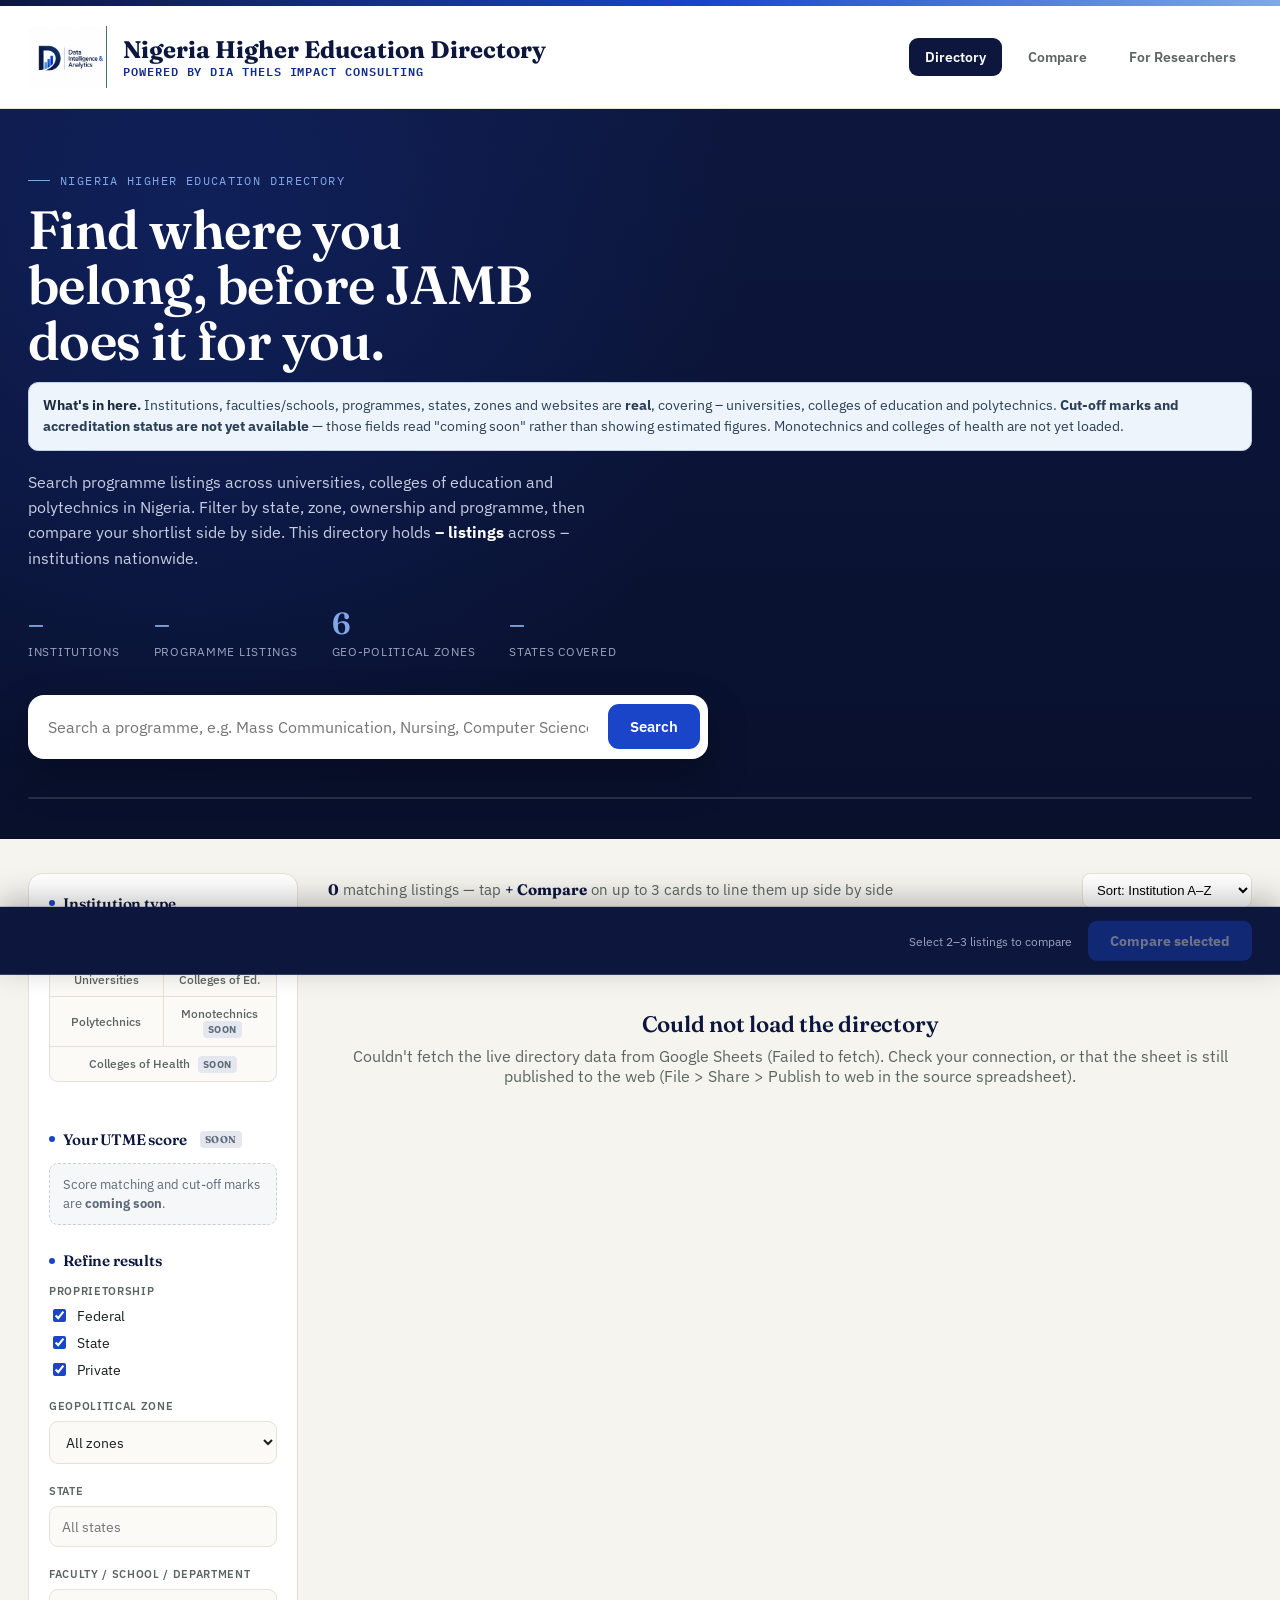
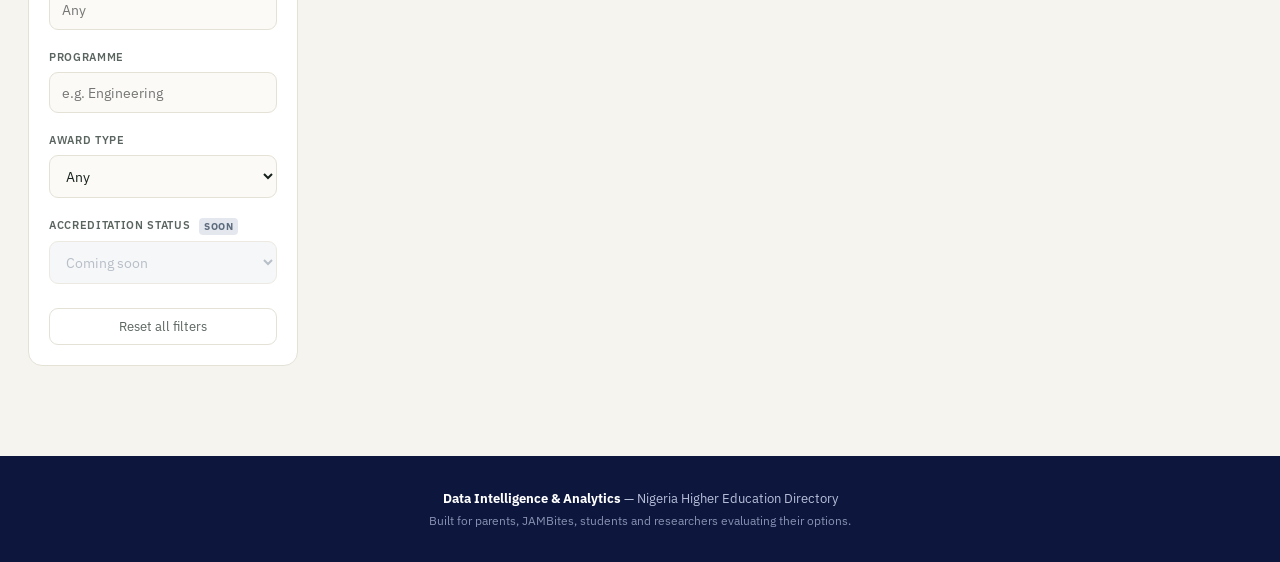
<file: index.html>
<!DOCTYPE html>
<html lang="en">
<head>
<meta charset="UTF-8">
<meta name="viewport" content="width=device-width, initial-scale=1.0">
<title>Nigeria Higher Education Directory</title>
<link rel="icon" type="image/png" href="assets/logo.png">
<link rel="preconnect" href="https://fonts.googleapis.com">
<link href="https://fonts.googleapis.com/css2?family=Fraunces:opsz,wght@9..144,400;9..144,500;9..144,600;9..144,700&family=IBM+Plex+Sans:wght@400;500;600;700&family=IBM+Plex+Mono:wght@400;500&display=swap" rel="stylesheet">
<link rel="stylesheet" href="css/styles.css">
</head>
<body>

<header class="site">
  <div class="accent-line"></div>
  <div class="header-inner">
    <div class="brand">
      <img src="assets/logo.png" alt="Data Intelligence & Analytics logo">
      <div class="brand-text">
        <span class="name">Nigeria Higher Education Directory</span>
        <span class="tag">Powered by DIA Thels Impact Consulting</span>
      </div>
    </div>
    <nav class="top">
      <button class="on" id="navDirectory">Directory</button>
      <button id="navCompare">Compare</button>
      <button id="navResearchers" data-tooltip="Coming soon &#8212; get information on Nigerian higher institutions">For Researchers</button>
    </nav>
  </div>
</header>

<section class="hero">
  <div class="hero-inner">
    <div class="eyebrow">Nigeria Higher Education Directory</div>
    <h1>Find where you belong, before JAMB does it for you.</h1>

<div class="datanote" role="note">
  <strong>What's in here.</strong>
  Institutions, faculties/schools, programmes, states, zones and websites are
  <b>real</b>, covering <span id="heroInstCount">–</span> universities, colleges of education and polytechnics.
  <b>Cut-off marks and accreditation status are not yet available</b> — those fields read
  "coming soon" rather than showing estimated figures. Monotechnics and colleges of health
  are not yet loaded.
</div>
<p class="sub">Search programme listings across universities, colleges of education and polytechnics in Nigeria. Filter by state, zone, ownership and programme, then compare your shortlist side by side. This directory holds <b><span id="subCount">–</span> listings</b> across <span id="heroInstCount2">–</span> institutions nationwide.</p>

    <div class="stats-row">
      <div class="stat"><div class="num mono" id="statInstitutions">–</div><div class="label">Institutions</div></div>
      <div class="stat"><div class="num mono" id="statProgrammes">–</div><div class="label">Programme listings</div></div>
      <div class="stat"><div class="num mono">6</div><div class="label">Geo-political zones</div></div>
      <div class="stat"><div class="num mono" id="statStates">–</div><div class="label">States covered</div></div>
    </div>

    <div class="searchbar">
      <input type="text" id="heroSearch" placeholder="Search a programme, e.g. Mass Communication, Nursing, Computer Science…">
      <button id="heroSearchBtn">Search</button>
    </div>

    <div class="zone-strip" id="zoneStrip"></div>
  </div>
</section>

<div class="layout">
  <button class="filter-toggle" id="filterToggle" aria-expanded="false" aria-controls="filterPanel">
    <span class="ft-label">Show filters</span>
    <span class="ft-caret" aria-hidden="true">&#9662;</span>
  </button>
  <aside class="panel" id="filterPanel">
    <h3>Institution type</h3>
    <div class="toggle-group" id="typeToggle">
      <button data-type="all" class="active">All types</button>
      <button data-type="universities">Universities</button>
      <button data-type="colleges">Colleges of Ed.</button>
      <button data-type="polytechnics">Polytechnics</button>
      <button data-type="monotechnics">Monotechnics <span class="soon">Soon</span></button>
      <button data-type="health">Colleges of Health <span class="soon">Soon</span></button>
    </div>

    <div style="height:22px;"></div>

    <h3>Your UTME score <span class="soon">Soon</span></h3>
    <div class="soon-box">
      Score matching and cut-off marks are <b>coming soon</b>.
    </div>

    <h3>Refine results</h3>

    <div class="field">
      <label>Proprietorship</label>
      <div class="checkbox-list" id="ownerFilters">
        <label><input type="checkbox" value="Federal" checked> Federal</label>
        <label><input type="checkbox" value="State" checked> State</label>
        <label><input type="checkbox" value="Private" checked> Private</label>
      </div>
    </div>
    <div class="field">
      <label for="zoneSelect">Geopolitical zone</label>
      <select id="zoneSelect"><option value="">All zones</option></select>
    </div>
    <div class="field">
      <label for="stateSelect">State</label>
      <input type="text" id="stateSelect" list="stateOptions" placeholder="All states" autocomplete="off">
      <datalist id="stateOptions"></datalist>
    </div>
    <div class="field">
      <label for="unitSelect" id="unitSelectLabel">Faculty / School / Department</label>
      <input type="text" id="unitSelect" list="unitOptions" placeholder="Any" autocomplete="off">
      <datalist id="unitOptions"></datalist>
    </div>
    <div class="field">
      <label for="progInput">Programme</label>
      <input type="text" id="progInput" list="progOptions" placeholder="e.g. Engineering" autocomplete="off">
      <datalist id="progOptions"></datalist>
    </div>
    <div class="field" id="progTypeField">
      <label for="progTypeSelect">Award type</label>
      <select id="progTypeSelect"><option value="">Any</option></select>
    </div>
    <div class="field">
      <label>Accreditation status <span class="soon">Soon</span></label>
      <select disabled aria-disabled="true"><option>Coming soon</option></select>
    </div>
    <button class="reset-btn" id="resetBtn">Reset all filters</button>
  </aside>

  <main>
    <div class="results-header">
      <div class="results-count"><b id="resultCount">0</b> matching listings <span style="color:var(--ink-muted); font-weight:400;">— tap <b style="color:var(--navy);">+ Compare</b> on up to 3 cards to line them up side by side</span></div>
      <div class="sort-select">
        <select id="sortSelect">
          <option value="institution">Sort: Institution A–Z</option>
          <option value="programme">Sort: Programme A–Z</option>
          <option value="state">Sort: State A–Z</option>
        </select>
      </div>
    </div>
    <div class="active-filters" id="activeFilters"></div>
    <div class="grid" id="resultsGrid"><div class="empty" style="grid-column:1/-1;"><div class="display">Loading directory…</div><div>Fetching and parsing data/source.xlsx.</div></div></div>
    <div class="load-more" id="loadMoreWrap" style="display:none;">
      <button id="loadMoreBtn">Show more listings</button>
    </div>
    <div class="empty" id="comingSoon" style="display:none;">
      <div class="display">Coming soon</div>
      <div>We're still onboarding this category. Universities, colleges of education
      and polytechnics are live now — switch to one of those to browse programmes.</div>
    </div>
    <div class="empty" id="emptyState" style="display:none;">
      <div class="display">No listings match those filters yet.</div>
      <div>Try widening your state selection or clearing the programme search.</div>
    </div>
  </main>
</div>

<div class="tray" id="tray">
  <div class="tray-items" id="trayItems"></div>
  <div style="display:flex; align-items:center; gap:16px;">
    <span class="tray-hint">Select 2–3 listings to compare</span>
    <button class="compare-btn" id="compareBtn" disabled>Compare selected</button>
  </div>
</div>

<div class="toast" id="toast" role="status" aria-live="polite"></div>

<div class="modal-backdrop" id="modalBackdrop">
  <div class="modal">
    <div class="modal-head">
      <h2 class="display" style="font-size:1.3rem;">Side-by-side comparison</h2>
      <button id="closeModal">✕</button>
    </div>
    <div id="modalBody"></div>
  </div>
</div>

<footer>
  <b>Data Intelligence &amp; Analytics</b> — Nigeria Higher Education Directory
  <div class="sub">Built for parents, JAMBites, students and researchers evaluating their options.</div>
</footer>

<script src="js/app.js"></script>
</body>
</html>
</file>
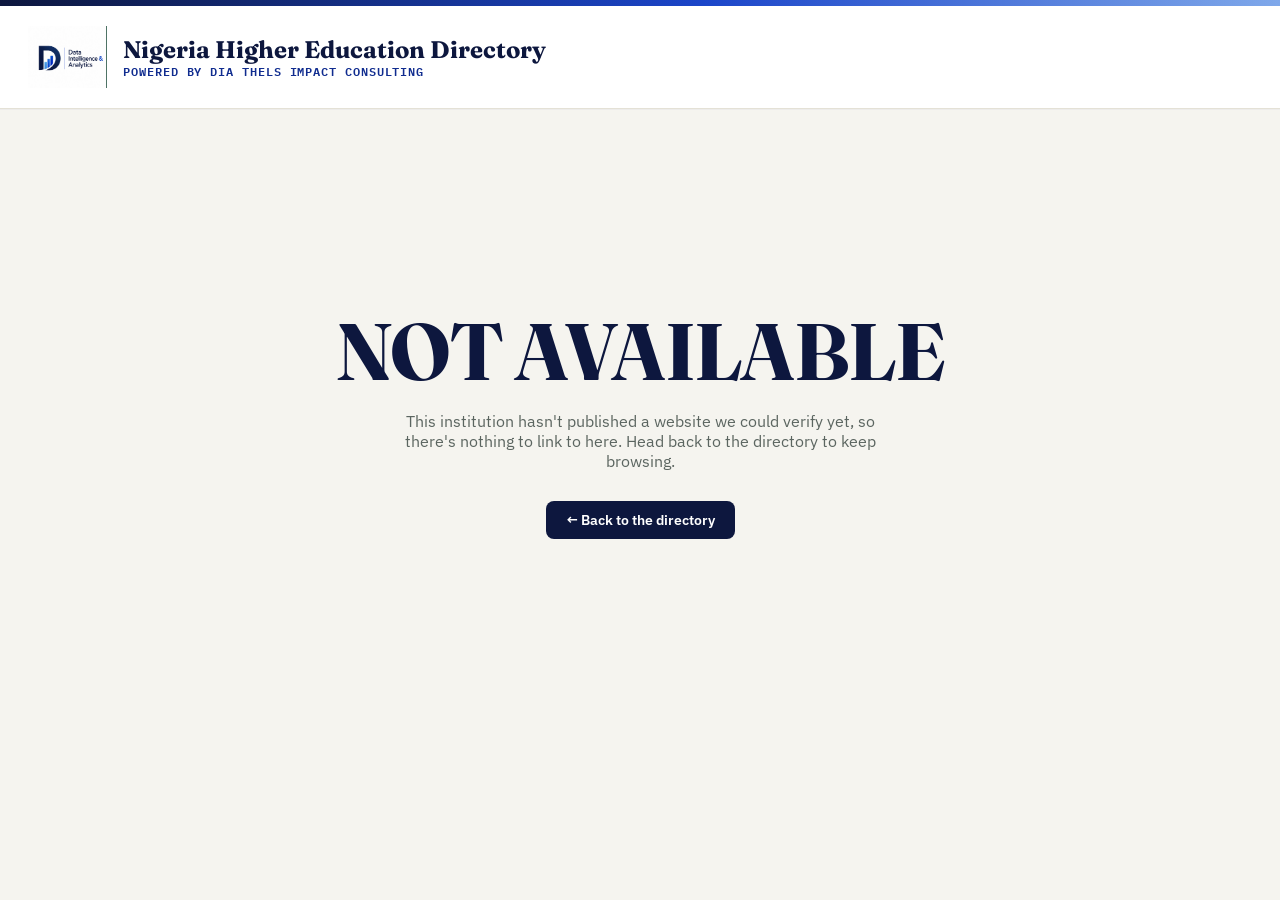
<file: not-available.html>
<!DOCTYPE html>
<html lang="en">
<head>
<meta charset="UTF-8">
<meta name="viewport" content="width=device-width, initial-scale=1.0">
<title>Website Not Available — Nigeria Higher Education Directory</title>
<link rel="icon" type="image/png" href="assets/logo.png">
<link rel="preconnect" href="https://fonts.googleapis.com">
<link href="https://fonts.googleapis.com/css2?family=Fraunces:opsz,wght@9..144,400;9..144,500;9..144,600;9..144,700&family=IBM+Plex+Sans:wght@400;500;600;700&family=IBM+Plex+Mono:wght@400;500&display=swap" rel="stylesheet">
<link rel="stylesheet" href="css/styles.css">
<style>
  .na-wrap{
    min-height:70vh; display:flex; flex-direction:column; align-items:center;
    justify-content:center; text-align:center; padding:48px 20px;
  }
  .na-big{
    font-family:'Fraunces', serif; font-weight:700; letter-spacing:-0.02em;
    color:var(--navy); font-size:clamp(2.4rem, 8vw, 5rem); line-height:1.05; margin:0;
  }
  .na-sub{
    color:var(--ink-muted); font-size:1rem; max-width:480px; margin:18px 0 30px;
  }
  .na-back{
    display:inline-block; padding:10px 20px; border-radius:8px; font-weight:600;
    font-size:0.85rem; text-decoration:none; color:#fff; background:var(--navy);
  }
  .na-back:hover{background:var(--blue-deep);}
</style>
</head>
<body>

<header class="site">
  <div class="accent-line"></div>
  <div class="header-inner">
    <div class="brand">
      <img src="assets/logo.png" alt="Data Intelligence & Analytics logo">
      <div class="brand-text">
        <span class="name">Nigeria Higher Education Directory</span>
        <span class="tag">Powered by DIA Thels Impact Consulting</span>
      </div>
    </div>
  </div>
</header>

<main class="na-wrap">
  <p class="na-big">NOT AVAILABLE</p>
  <p class="na-sub">This institution hasn't published a website we could verify yet, so there's nothing to link to here. Head back to the directory to keep browsing.</p>
  <a class="na-back" href="index.html">← Back to the directory</a>
</main>

</body>
</html>
</file>
<file: css/styles.css>
:root{
    --navy: #0D173E;
    --navy-soft: #172352;
    --blue: #1B45C9;
    --blue-deep: #102C8F;
    --blue-soft: #7FA8EA;
    --blue-pale: #EAF0FD;
    --green: #1B3E2C;
    --bg: #F5F4EF;
    --paper: #FFFFFF;
    --ink: #16201C;
    --ink-muted: #5B6560;
    --line: #E4E1D6;
    --radius: 14px;
  }
  *{box-sizing:border-box;}
  html,body{margin:0;padding:0;}
  body{
    background:var(--bg);
    color:var(--ink);
    font-family:'IBM Plex Sans', sans-serif;
    -webkit-font-smoothing:antialiased;
  }
  h1,h2,h3,.display{
    font-family:'Fraunces', serif;
    font-weight:600;
    letter-spacing:-0.01em;
    color:var(--navy);
    margin:0;
  }
  .mono{font-family:'IBM Plex Mono', monospace;}
  a{color:inherit;}
  button{font-family:inherit;cursor:pointer;}
  ::selection{background:var(--blue-pale);}

  a:focus-visible, button:focus-visible, input:focus-visible, select:focus-visible{
    outline:2px solid var(--blue);
    outline-offset:2px;
  }

  /* ---------- Header (white, so the logo blends) ---------- */
  header.site{
    position:sticky; top:0; z-index:40;
    background:#FFFFFF;
    border-bottom:1px solid var(--line);
    box-shadow:0 1px 0 rgba(13,23,62,0.03);
  }
  header.site .accent-line{height:6px; background:linear-gradient(90deg, var(--navy) 0%, var(--blue) 55%, var(--blue-soft) 100%);}
  .header-inner{
    max-width:1280px; margin:0 auto;
    display:flex; align-items:center; justify-content:space-between;
    padding:20px 28px;
  }
  .brand{display:flex; align-items:center; gap:16px;}
  .brand img{height:62px; width:auto;}
  .brand-text{display:flex; flex-direction:column; line-height:1.15;}
  .brand-text .name{font-family:'Fraunces', serif; font-weight:700; font-size:1.5rem; color:var(--navy);}
  .brand-text .name .amp{color:var(--blue);}
  .brand-text .tag{font-family:'IBM Plex Mono', monospace; font-size:0.72rem; letter-spacing:0.08em; text-transform:uppercase; color:var(--blue-deep); font-weight:600; margin-top:2px;}
  nav.top{display:flex; gap:10px; font-size:0.86rem;}
  nav.top button{
    background:none; border:none; padding:10px 16px; border-radius:9px; font-weight:600; color:var(--ink-muted); font-family:inherit; font-size:0.86rem;
    transition:background .15s ease, color .15s ease;
  }
  nav.top button:hover{background:var(--blue-pale); color:var(--blue-deep);}
  nav.top button.on{background:var(--navy); color:#fff;}

  /* Lightweight tooltip for nav items still marked "coming soon". */
  [data-tooltip]{position:relative;}
  [data-tooltip]::after{
    content:attr(data-tooltip);
    position:absolute; top:calc(100% + 8px); left:50%; transform:translateX(-50%) translateY(-4px);
    background:var(--navy); color:#fff; font-size:0.72rem; font-weight:500; line-height:1.35;
    padding:8px 12px; border-radius:8px; white-space:normal; width:220px; text-align:center;
    box-shadow:0 10px 24px rgba(13,23,62,0.22);
    opacity:0; pointer-events:none; transition:opacity .15s ease, transform .15s ease; z-index:60;
  }
  [data-tooltip]:hover::after, [data-tooltip]:focus-visible::after{
    opacity:1; transform:translateX(-50%) translateY(0);
  }

  .unavailable{color:var(--ink-muted); font-style:italic;}

  /* ---------- Hero ---------- */
  .hero{
    background: radial-gradient(circle at 15% 20%, rgba(27,69,201,0.22), transparent 45%), linear-gradient(180deg, var(--navy) 0%, #08102c 100%);
    color:#fff;
    padding:64px 28px 40px;
  }
  .hero-inner{max-width:1280px; margin:0 auto;}
  .eyebrow{
    font-family:'IBM Plex Mono', monospace; font-size:0.72rem; letter-spacing:0.12em; text-transform:uppercase;
    color:var(--blue-soft); margin-bottom:14px; display:flex; align-items:center; gap:10px;
  }
  .eyebrow::before{content:''; width:22px; height:1px; background:var(--blue-soft); display:inline-block;}
  .hero h1{
    font-size:clamp(2rem, 4.2vw, 3.4rem);
    color:#fff;
    max-width:16ch;
    line-height:1.03;
  }
  .hero p.sub{
    max-width:56ch; margin-top:16px; color:#c7cde0; font-size:1.02rem; line-height:1.55;
  }
  .hero p.sub b{color:#fff;}
  .stats-row{display:flex; gap:34px; margin-top:34px; flex-wrap:wrap;}
  .stat .num{font-family:'Fraunces', serif; font-size:1.9rem; color:var(--blue-soft); font-weight:600;}
  .stat .label{font-size:0.75rem; color:#9aa3c0; text-transform:uppercase; letter-spacing:0.06em; margin-top:2px;}

  .searchbar{
    margin-top:36px; background:var(--paper); border-radius:16px; padding:8px;
    display:flex; align-items:center; gap:8px; box-shadow:0 18px 40px rgba(0,0,0,0.28);
    max-width:680px;
  }
  .searchbar input{
    flex:1; border:none; outline:none; padding:14px 12px; font-size:1rem; color:var(--ink); background:transparent; font-family:'IBM Plex Sans';
  }
  .searchbar button{
    background:var(--blue); color:#fff; border:none; border-radius:11px; padding:13px 22px;
    font-weight:600; font-size:0.92rem; transition:background .15s ease;
  }
  .searchbar button:hover{background:var(--blue-deep);}

  .zone-strip{
    margin-top:38px; display:grid; grid-template-columns:repeat(6,1fr); gap:2px;
    border-radius:12px; overflow:hidden; border:1px solid rgba(255,255,255,0.12);
  }
  .zone-chip{
    background:rgba(255,255,255,0.04);
    padding:14px 10px; text-align:left; border:none; color:#d6dbef; cursor:pointer;
    transition:background .15s ease, color .15s ease;
    border-right:1px solid rgba(255,255,255,0.08);
  }
  .zone-chip:last-child{border-right:none;}
  .zone-chip .zn{font-family:'IBM Plex Mono'; font-size:0.66rem; text-transform:uppercase; letter-spacing:0.06em; opacity:0.75;}
  .zone-chip .zc{font-family:'Fraunces'; font-weight:600; font-size:1.15rem; margin-top:3px;}
  .zone-chip:hover{background:rgba(255,255,255,0.09);}
  .zone-chip.active{background:var(--blue); color:#fff;}
  .zone-chip.active .zn{color:#fff; opacity:0.75;}

  /* ---------- Main layout ---------- */
  .layout{max-width:1280px; margin:0 auto; padding:34px 28px 90px; display:grid; grid-template-columns:270px 1fr; gap:30px;}
  @media (max-width:900px){ .layout{grid-template-columns:1fr;} }

  .panel{
    background:var(--paper); border:1px solid var(--line); border-radius:var(--radius);
    padding:20px; height:max-content;
  }
  .panel h3{font-size:0.95rem; margin-bottom:14px; display:flex; align-items:center; gap:8px;}
  .panel h3:not(:first-of-type){margin-top: 26px;}
  .panel h3::before{content:''; width:6px; height:6px; background:var(--blue); border-radius:50%; display:inline-block;}
  .field{margin-bottom:20px;}
  .field label{
    display:block; font-size:0.7rem; text-transform:uppercase; letter-spacing:0.06em; color:var(--ink-muted); margin-bottom:8px; font-weight:600;
  }
  .field select, .field input[type=text]{
    width:100%; padding:10px 12px; border-radius:9px; border:1px solid var(--line); background:#FBFAF6; font-size:0.9rem; color:var(--ink); font-family:inherit;
  }
  .toggle-group{display:grid; grid-template-columns:1fr 1fr; gap:1px; border:1px solid var(--line); border-radius:9px; overflow:hidden; background:var(--line);}
  .toggle-group button{
    padding:9px 6px; border:none; background:#FBFAF6; font-size:0.78rem; color:var(--ink-muted); font-weight:500; line-height:1.25;
  }
  .toggle-group button.active{background:var(--navy); color:#fff;}
  .toggle-group button[data-type="all"], .toggle-group button[data-type="health"]{grid-column:1 / -1;}
  .checkbox-list label{
    display:flex; align-items:center; gap:8px; font-size:0.87rem; color:var(--ink); margin-bottom:8px; text-transform:none; letter-spacing:0; font-weight:400;
  }
  .checkbox-list input{accent-color:var(--blue);}
  .reset-btn{
    width:100%; background:none; border:1px solid var(--line); color:var(--ink-muted);
    padding:9px; border-radius:9px; font-size:0.82rem; margin-top:4px;
  }
  .reset-btn:hover{border-color:var(--navy); color:var(--navy);}

  .results-header{display:flex; align-items:baseline; justify-content:space-between; margin-bottom:14px; flex-wrap:wrap; gap:10px;}
  .active-filters{display:flex; flex-wrap:wrap; gap:8px; margin-bottom:18px;}
  .active-filters .chip{
    display:flex; align-items:center; gap:6px; background:var(--blue-pale); color:var(--blue-deep);
    padding:5px 10px 5px 12px; border-radius:20px; font-size:0.76rem; font-weight:600;
  }
  .active-filters .chip button{background:none; border:none; color:var(--blue-deep); opacity:0.7; font-size:0.85rem; line-height:1;}
  .active-filters .chip button:hover{opacity:1;}
  .results-count{font-size:0.95rem; color:var(--ink-muted);}
  .results-count b{color:var(--navy); font-family:'Fraunces';}
  .sort-select select{padding:8px 10px; border-radius:8px; border:1px solid var(--line); font-size:0.82rem; background:var(--paper);}

  .grid{display:grid; grid-template-columns:repeat(auto-fill, minmax(300px,1fr)); gap:16px;}
  .card{
    background:var(--paper); border:1px solid var(--line); border-radius:var(--radius); padding:18px;
    display:flex; flex-direction:column; gap:10px; transition:box-shadow .15s ease, transform .15s ease;
  }
  .card:hover{box-shadow:0 10px 26px rgba(13,23,62,0.08); transform:translateY(-2px);}
  .card-top{display:flex; justify-content:space-between; align-items:flex-start; gap:8px;}
  .badge{
    font-family:'IBM Plex Mono'; font-size:0.62rem; text-transform:uppercase; letter-spacing:0.05em;
    padding:4px 8px; border-radius:20px; white-space:nowrap; font-weight:600;
  }
  .badge.Federal{background:#e6efe9; color:var(--green);}
  .badge.State{background:var(--blue-pale); color:var(--blue-deep);}
  .badge.Private{background:#fbeee0; color:#a5551e;}
  .badge.type{background:#f1eee2; color:var(--ink-muted);}
  .card .prog{font-family:'Fraunces'; font-size:1.12rem; color:var(--navy); line-height:1.25;}
  .card .inst{font-size:0.86rem; color:var(--ink); font-weight:500;}
  .card .fac{font-size:0.78rem; color:var(--ink-muted);}
  .card button.inst-link, .card button.fac-link{
    background:none; border:none; padding:0; margin:0; text-align:left; font-family:inherit; cursor:pointer;
    text-decoration:underline; text-decoration-color:transparent; text-underline-offset:2px;
    transition:text-decoration-color .15s ease, color .15s ease;
  }
  .card button.inst-link:hover, .card button.fac-link:hover{
    color:var(--blue-deep); text-decoration-color:currentColor;
  }
  .card .meta{display:flex; gap:14px; font-size:0.78rem; color:var(--ink-muted); margin-top:2px; flex-wrap:wrap;}
  .card .meta span{display:flex; align-items:center; gap:5px;}
  .card-actions{display:flex; gap:8px; margin-top:6px;}
  .card-actions a, .card-actions button{
    flex:1; text-align:center; padding:8px 10px; border-radius:8px; font-size:0.78rem; font-weight:600; text-decoration:none;
    border:1px solid var(--line); color:var(--navy); background:#FBFAF6;
  }
  .card-actions a:hover{border-color:var(--navy);}
  .card-actions a.unavailable, .compare-table a.unavailable{color:var(--ink-muted); font-style:italic;}
  .card-actions a.unavailable:hover{border-color:var(--line);}
  .card-actions button.add{background:var(--navy); color:#fff; border:1px solid #fff;}
  .card-actions button.add.added{background:var(--blue); color:#fff; border:1px solid #fff;}

  .load-more{display:flex; justify-content:center; margin-top:26px;}
  .load-more button{
    background:var(--paper); border:1px solid var(--line); color:var(--navy); font-weight:600;
    padding:12px 26px; border-radius:10px; font-size:0.88rem;
  }
  .load-more button:hover{border-color:var(--navy);}

  .empty{ text-align:center; padding:70px 20px; color:var(--ink-muted); }
  .empty .display{font-size:1.4rem; margin-bottom:8px;}

  .tray{
    position:fixed; left:0; right:0; bottom:0; z-index:50;
    background:var(--navy); color:#fff; padding:14px 28px;
    display:flex; align-items:center; justify-content:space-between; gap:16px;
    transform:translateY(110%); transition:transform .25s ease;
    box-shadow:0 -8px 30px rgba(0,0,0,0.25);
  }
  .tray.show{transform:translateY(0);}
  .tray-items{display:flex; gap:10px; flex-wrap:wrap; align-items:center;}
  .tray-chip{
    background:rgba(255,255,255,0.1); padding:6px 12px; border-radius:20px; font-size:0.78rem; display:flex; align-items:center; gap:8px;
  }
  .tray-chip button{background:none; border:none; color:#fff; opacity:0.7; font-size:0.9rem; line-height:1;}
  .tray button.compare-btn{
    background:var(--blue); color:#fff; border:none; padding:11px 22px; border-radius:9px; font-weight:700; font-size:0.88rem; white-space:nowrap;
  }
  .tray button.compare-btn:hover:not(:disabled){background:var(--blue-deep);}
  .tray button.compare-btn:disabled{opacity:0.4; cursor:not-allowed;}
  .tray-hint{font-size:0.76rem; color:#9aa3c0;}

  .toast{
    position:fixed; top:18px; left:50%; z-index:70;
    background:var(--navy); color:#fff; padding:12px 22px; border-radius:10px;
    font-size:0.86rem; font-weight:600; text-align:center; max-width:min(90vw, 420px);
    box-shadow:0 12px 30px rgba(13,23,62,0.3);
    opacity:0; pointer-events:none;
    transform:translate(-50%, -12px);
    transition:opacity .2s ease, transform .2s ease;
  }
  .toast.show{ opacity:1; transform:translate(-50%, 0); }

  .modal-backdrop{
    position:fixed; inset:0; background:rgba(13,23,62,0.55); z-index:60; display:none; align-items:center; justify-content:center; padding:24px;
  }
  .modal-backdrop.show{display:flex;}
  .modal{
    background:var(--paper); border-radius:16px; max-width:920px; width:100%; max-height:86vh; overflow:auto; padding:30px;
  }
  .modal-head{display:flex; justify-content:space-between; align-items:center; margin-bottom:20px;}
  .modal-head button{background:none; border:none; font-size:1.3rem; color:var(--ink-muted);}
  .compare-table{width:100%; border-collapse:collapse; font-size:0.88rem;}
  .compare-table th, .compare-table td{text-align:left; padding:10px 12px; border-bottom:1px solid var(--line); vertical-align:top;}
  .compare-table th{font-family:'Fraunces'; color:var(--navy); font-weight:600; background:#FBFAF6;}
  .compare-table td.label{color:var(--ink-muted); font-size:0.76rem; text-transform:uppercase; letter-spacing:0.04em; white-space:nowrap;}

  footer{
    background:var(--navy); color:#b9c0da; padding:34px 28px; font-size:0.8rem; text-align:center;
  }
  footer b{color:#fff;}
  footer .sub{margin-top:6px; color:#8891b3; font-size:0.76rem;}

  @media (prefers-reduced-motion: reduce){
    *{transition:none !important; animation:none !important;}
  }

.datanote{
  margin:14px 0 18px; padding:12px 14px; border-radius:10px;
  background:#eef4fb; border:1px solid #bcd0e8; color:#2b3f56;
  font-size:.86rem; line-height:1.55;
}
.datanote strong{ color:#1c2c3e; }
.soon{
  font-size:.62rem; text-transform:uppercase; letter-spacing:.05em;
  background:#e4e8ee; color:#5d6b7c; padding:2px 5px; border-radius:4px;
  margin-left:5px; font-weight:700; vertical-align:middle;
}
.soon-box{
  padding:11px 13px; border-radius:9px; background:#f6f7f9;
  border:1px dashed #c8cfd8; color:#5d6b7c; font-size:.8rem; line-height:1.5;
}
.soon-inline{ color:#8a95a3; font-style:italic; }
select[disabled]{ background:#f3f4f6; color:#9aa4b1; cursor:not-allowed; }

  /* ===================== Responsive ===================== */
  html{ -webkit-text-size-adjust:100%; }
  img{ max-width:100%; height:auto; }
  .layout > *{ min-width:0; }              /* long names must not force overflow */
  .card .prog, .card .inst, .card .fac{ overflow-wrap:anywhere; }
  :focus-visible{ outline:2px solid var(--blue); outline-offset:2px; }
  #modalBody{ overflow-x:auto; -webkit-overflow-scrolling:touch; }
  .filter-toggle{ display:none; }

  /* ---------- Tablet ---------- */
  @media (max-width:1024px){
    .header-inner{ padding:16px 20px; }
    .brand img{ height:52px; }
    .brand-text .name{ font-size:1.3rem; }
    .hero{ padding:48px 20px 34px; }
    .stats-row{ gap:24px; }
    .zone-strip{ grid-template-columns:repeat(3,1fr); }
    .zone-chip{ border-right:none;
      box-shadow:inset -1px 0 0 rgba(255,255,255,0.08), inset 0 -1px 0 rgba(255,255,255,0.08); }
    .layout{ padding:26px 20px 110px; }
    .compare-table{ min-width:520px; }
  }

  /* ---------- Filters collapse once the rail cannot sit beside results ---------- */
  @media (max-width:900px){
    .layout{ padding:20px 18px 150px; gap:14px; }
    .filter-toggle{
      display:flex; align-items:center; justify-content:space-between; gap:10px;
      width:100%; min-height:50px; padding:13px 16px; cursor:pointer;
      background:var(--paper); border:1px solid var(--line); border-radius:var(--radius);
      font-family:inherit; font-size:0.92rem; font-weight:600; color:var(--navy);
    }
    .filter-toggle .ft-caret{ color:var(--blue); transition:transform .2s ease; }
    .filter-toggle[aria-expanded="true"] .ft-caret{ transform:rotate(180deg); }
    .panel{ display:none; }
    .panel.open{ display:block; }
    /* iOS silently zooms the page when a focused field is under 16px */
    .field select, .field input[type=text], .searchbar input{ font-size:16px; }
    /* thumb-sized targets */
    .toggle-group button{ min-height:46px; padding:13px 8px; font-size:0.82rem; }
    .checkbox-list label{ padding:5px 0; font-size:0.9rem; }
    .reset-btn{ min-height:46px; }
    .card-actions a, .card-actions button{
      min-height:44px; display:flex; align-items:center; justify-content:center; }
    nav.top button{ min-height:40px; }
  }

  /* ---------- Phone ---------- */
  @media (max-width:640px){
    .header-inner{ padding:11px 14px; gap:8px; flex-wrap:nowrap; }
    .brand{ gap:9px; min-width:0; }
    .brand img{ height:38px; }
    .brand-text{ min-width:0; }
    .brand-text .name{ font-size:1.05rem; }
    .brand-text .tag{ font-size:0.56rem; letter-spacing:0.05em; }
    /* three nav items will not fit beside the logo; scroll them instead */
    /* min-width:0 lets a flex item shrink past its content, which is what
       makes the horizontal scroll work instead of widening the page */
    nav.top{ gap:6px; overflow-x:auto; -webkit-overflow-scrolling:touch;
      flex:0 1 auto; min-width:0; scrollbar-width:none; }
    nav.top::-webkit-scrollbar{ display:none; }
    nav.top button{ white-space:nowrap; font-size:0.76rem; padding:7px 11px; }

    .hero{ padding:30px 14px 26px; }
    .hero h1{ font-size:1.72rem; max-width:none; }
    .hero p.sub{ font-size:0.92rem; margin-top:12px; }
    .eyebrow{ font-size:0.64rem; margin-bottom:11px; }
    .datanote{ font-size:0.79rem; padding:11px 12px; line-height:1.5; }

    .stats-row{ display:grid; grid-template-columns:1fr 1fr; gap:15px 10px; margin-top:22px; }
    .stat .num{ font-size:1.45rem; }
    .stat .label{ font-size:0.63rem; }

    .searchbar{ margin-top:22px; padding:6px; border-radius:13px; min-width:0; }
    /* a text input carries an intrinsic minimum width; without min-width:0 it
       refuses to shrink and widens the whole page on narrow phones */
    .searchbar input{ padding:12px 10px; min-width:0; }
    .searchbar button{ padding:13px 15px; font-size:0.85rem; flex:0 0 auto; min-height:44px; }

    .zone-strip{ margin-top:22px; grid-template-columns:1fr 1fr; }
    .zone-chip{ min-height:58px; padding:11px 12px; }
    .zone-chip .zc{ font-size:1rem; }

    .layout{ padding:16px 13px 165px; }
    .panel{ padding:16px; }
    .grid{ grid-template-columns:1fr; gap:12px; }
    .card{ padding:15px; }
    .card .prog{ font-size:1.02rem; }
    .results-header{ gap:9px; }
    .sort-select, .sort-select select{ width:100%; }
    /* selects under 16px also trigger the iOS focus zoom */
    .sort-select select{ min-height:44px; font-size:16px; }
    .load-more button{ width:100%; min-height:48px; }
    .empty{ padding:46px 16px; }
    .empty .display{ font-size:1.2rem; }

    /* compare tray stacks; chips scroll rather than shoving the button off-screen */
    .tray{ flex-direction:column; align-items:stretch; padding:11px 14px; gap:9px; }
    .tray-items{ flex-wrap:nowrap; overflow-x:auto; -webkit-overflow-scrolling:touch;
      padding-bottom:2px; }
    .tray-chip{ flex:0 0 auto; white-space:nowrap; }
    .tray button.compare-btn{ width:100%; min-height:46px; }
    .tray-hint{ display:none; }

    /* comparison opens as a sheet from the bottom */
    .modal-backdrop{ padding:0; align-items:flex-end; }
    .modal{ border-radius:15px 15px 0 0; max-height:92vh; padding:18px 15px 22px; }
    .modal-head h2{ font-size:1.08rem; }
    .compare-table{ min-width:540px; font-size:0.82rem; }
    .compare-table th, .compare-table td{ padding:9px 10px; }

    footer{ padding:26px 15px; }
  }

  @media (max-width:390px){
    .hero h1{ font-size:1.56rem; }
    .brand-text .tag{ display:none; }
    .stat .num{ font-size:1.32rem; }
  }
</file>
